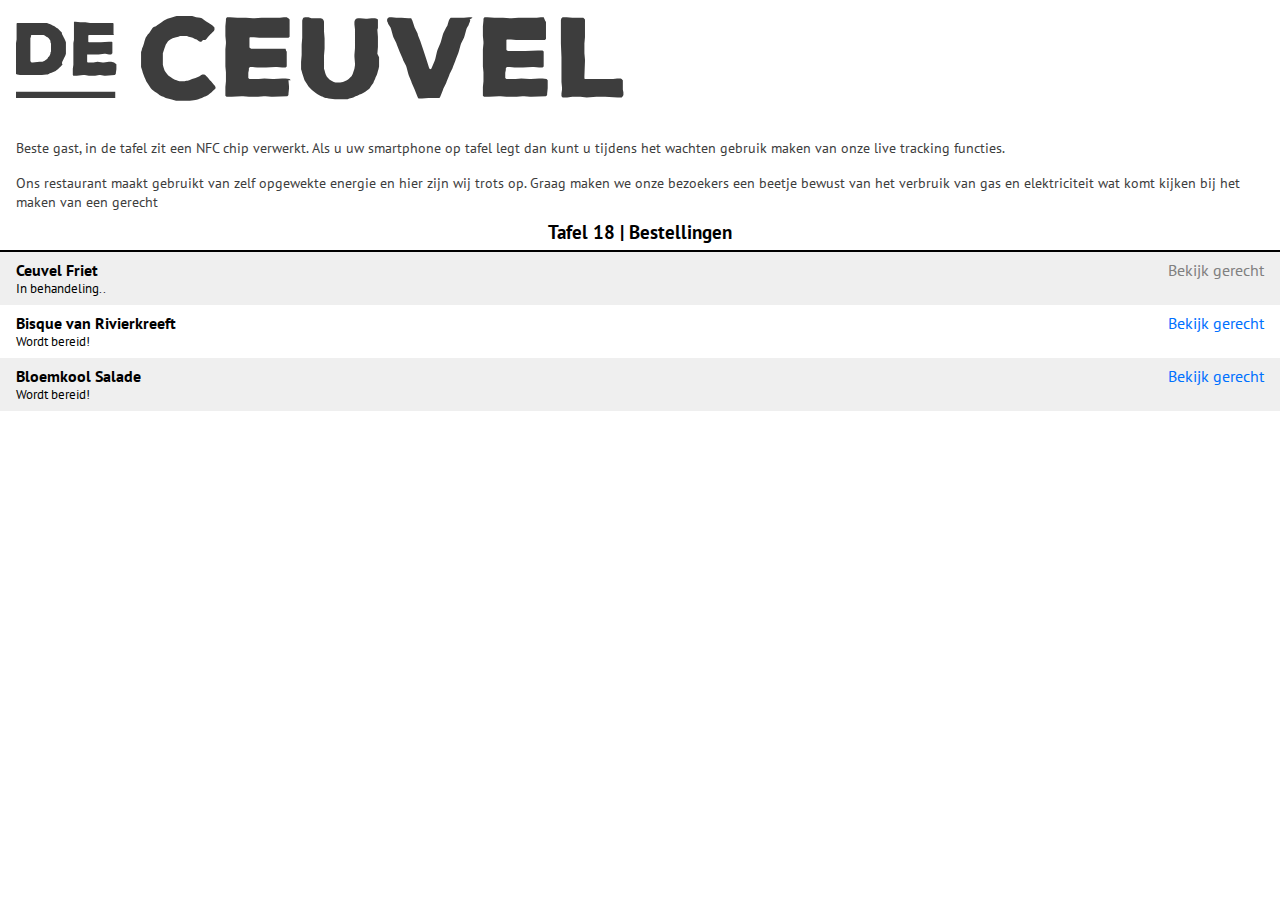
<file: index.html>
<!doctype html>
<html lang="en">
<head>
	<meta charset="utf-8">
	<meta http-equiv="x-ua-compatible" content="ie=edge">
	<meta name="viewport" content="width=device-width, initial-scale=1">
	<title>Ceuvel</title>
	<link rel="stylesheet" href="css/style.css">
	<link href="https://fonts.googleapis.com/css?family=PT+Sans:400,700" rel="stylesheet">
</head>
<body>
	<img class="ceuvel-logo" src="images/ceuvel.svg">
	<header>
		<p>Beste gast, in de tafel zit een NFC chip verwerkt. Als u uw smartphone op tafel legt dan kunt u tijdens het wachten gebruik maken van onze live tracking functies.</p>

		<p>Ons restaurant maakt gebruikt van zelf opgewekte energie en hier zijn wij trots op. Graag maken we onze bezoekers een beetje bewust van het verbruik van gas en elektriciteit wat komt kijken bij het maken van een gerecht</p>
	</header>
		<section class="bestellingen">
			<p>Tafel 18 | Bestellingen</p>
			<article class="gerecht">
				<div>
					<p>Ceuvel Friet</p>
					<p>In behandeling..</p>
				</div>
				<a class="inactive">Bekijk gerecht</a>
			</article>
			<article class="gerecht">
				<div>
					<p>Bisque van Rivierkreeft</p>
					<p>Wordt bereid!</p>
				</div>
				<a href="rivierkreeft.html">Bekijk gerecht</a>
			</article>
			<article class="gerecht">
				<div>
					<p>Bloemkool Salade</p>
					<p>Wordt bereid!</p>
				</div>
				<a href="bloemkool.html">Bekijk gerecht</a>
			</article>
		</section>
</body>
<!-- <script src="js/script.js"></script> -->
</html>
</file>
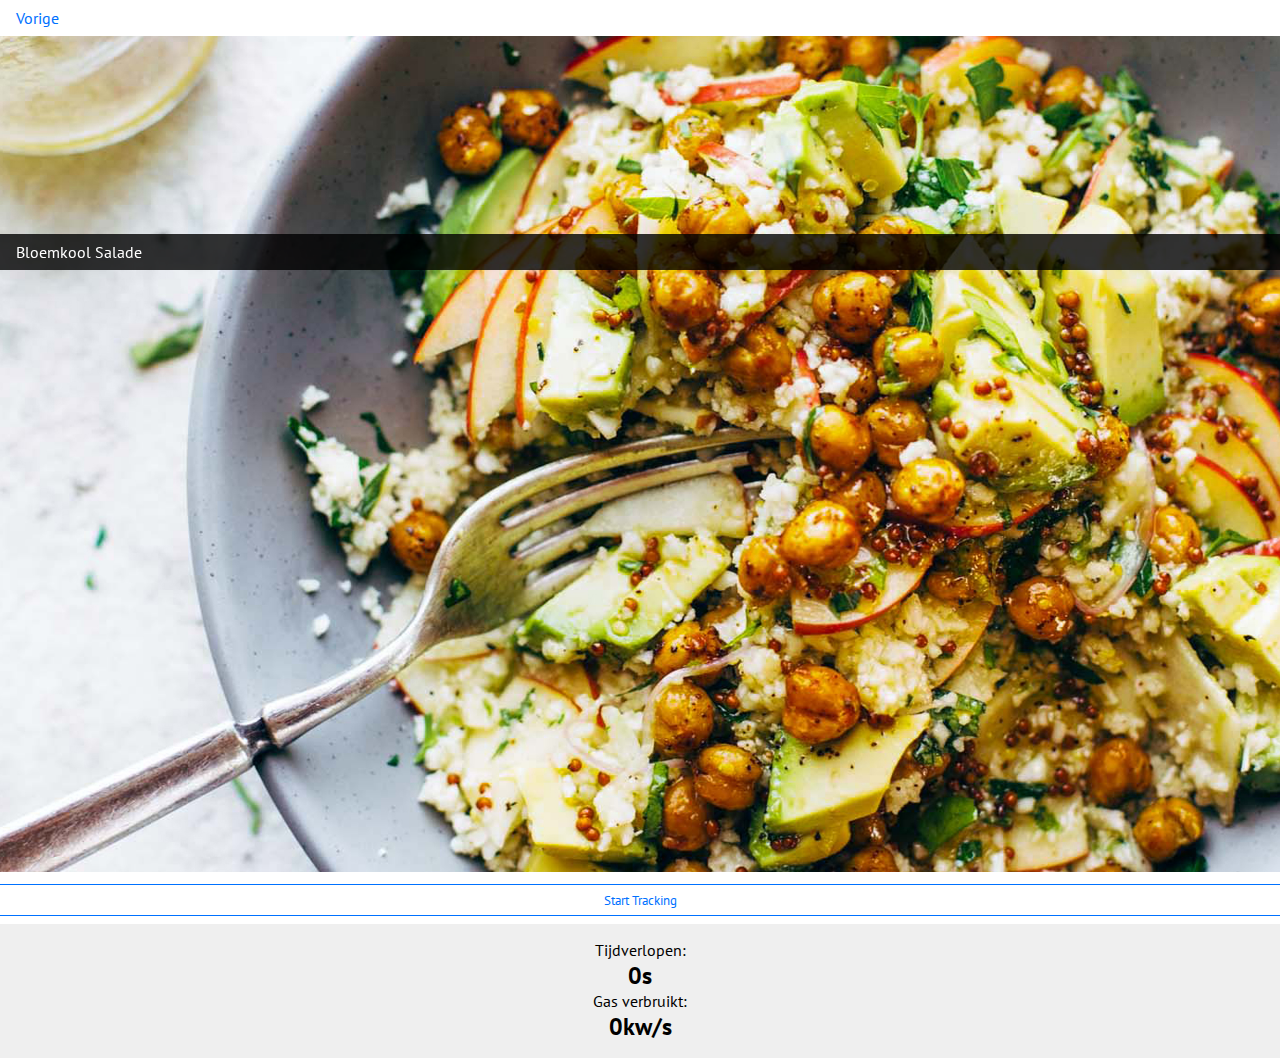
<file: bloemkool.html>
<!doctype html>
<html lang="en">
<head>
	<meta charset="utf-8">
	<meta http-equiv="x-ua-compatible" content="ie=edge">
	<meta name="viewport" content="width=device-width, initial-scale=1">
	<title>Bloemkool Salade</title>
	<link rel="stylesheet" href="css/style.css">
	<link href="https://fonts.googleapis.com/css?family=PT+Sans:400,700" rel="stylesheet">
</head>
<body>
	<header class="gerecht-header">
		<a class="return-btn" id="return">Vorige</a>
	</header>
	
	<section class="gerecht-body">
		<img src="images/bloemkool.jpg">
		<p>Bloemkool Salade</p>
		<button id="start">Start Tracking</button>
		<article class="gas-consumption">
			<span>Tijdverlopen:</span>
	  		<h2 id="time">0s</h2>
	  		<span>Gas verbruikt:</span>
	  		<h2 id="kws">0kw/s</h2>
  		</article>
  	</section>
</body>
<script src="js/script.js"></script>
<script src="js/returnBtn.js"></script>
</html>
</file>
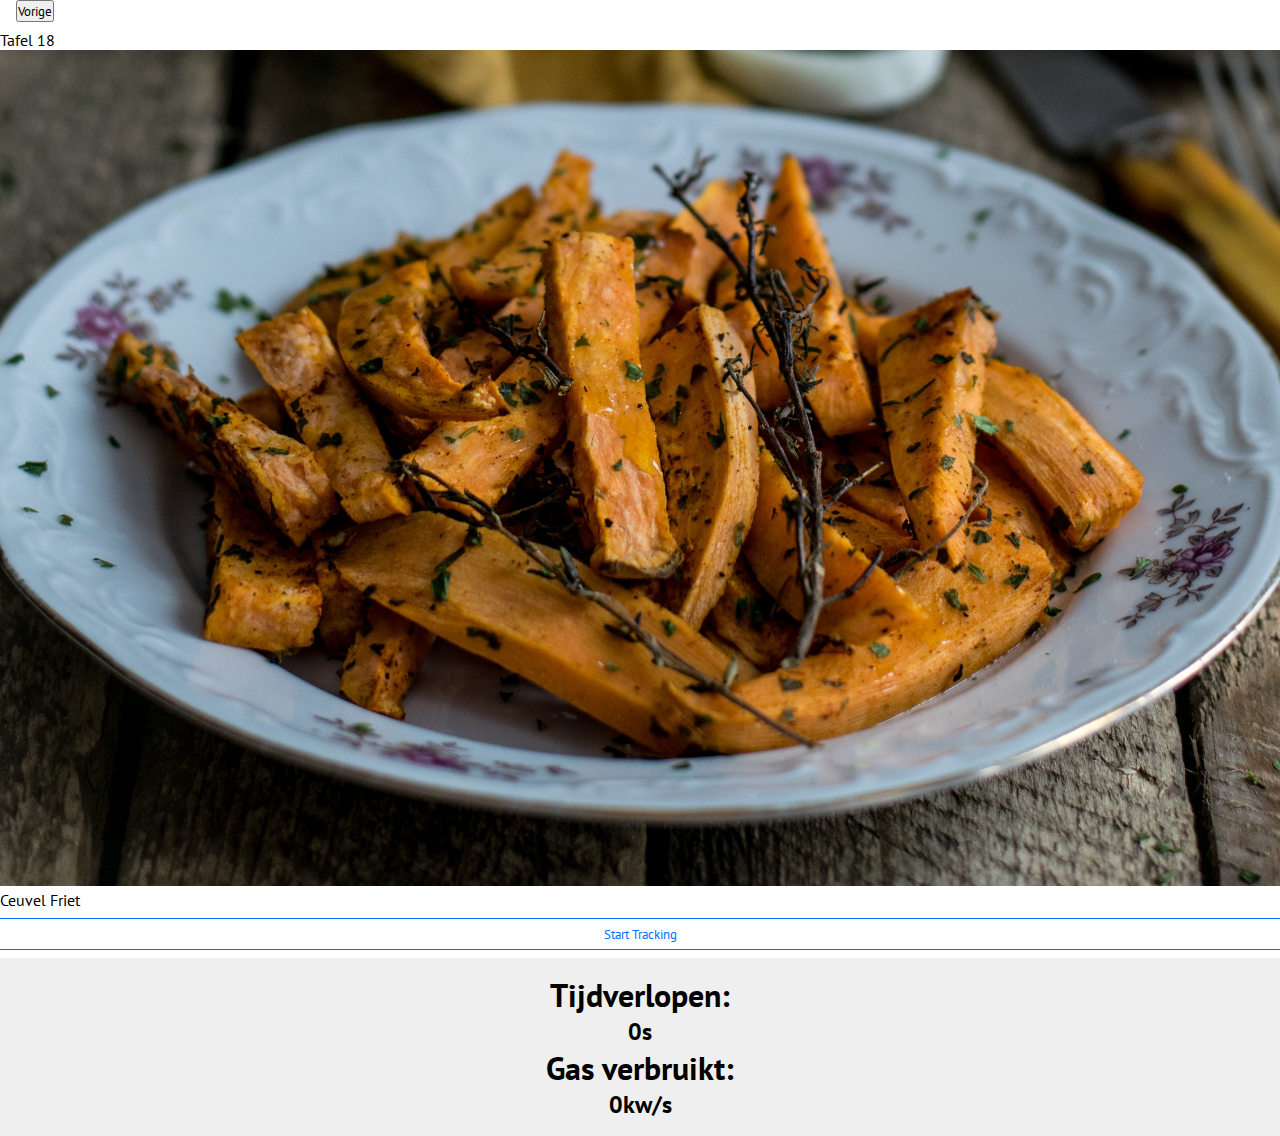
<file: friet.html>
<!doctype html>
<html lang="en">
<head>
	<meta charset="utf-8">
	<meta http-equiv="x-ua-compatible" content="ie=edge">
	<meta name="viewport" content="width=device-width, initial-scale=1">
	<title>Ceuvel Friet</title>
	<link rel="stylesheet" href="css/style.css">
	<link href="https://fonts.googleapis.com/css?family=PT+Sans:400,700" rel="stylesheet">
</head>
<body>
	<button id="return">Vorige</button>
	<p>Tafel 18</p>
	<section>
		<img src="images/friet.jpg">
		<p>Ceuvel Friet</p>
		<button id="start">Start Tracking</button>
		<article class="gas-consumption">
			<h1>Tijdverlopen:</h1>
	  		<h2 id="time">0s</h2>
	  		<h1>Gas verbruikt:</h1>
	  		<h2 id="kws">0kw/s</h2>
  		</article>
  	</section>


</body>
<script src="js/script.js"></script>
<script src="js/returnBtn.js"></script>
</html>
</file>
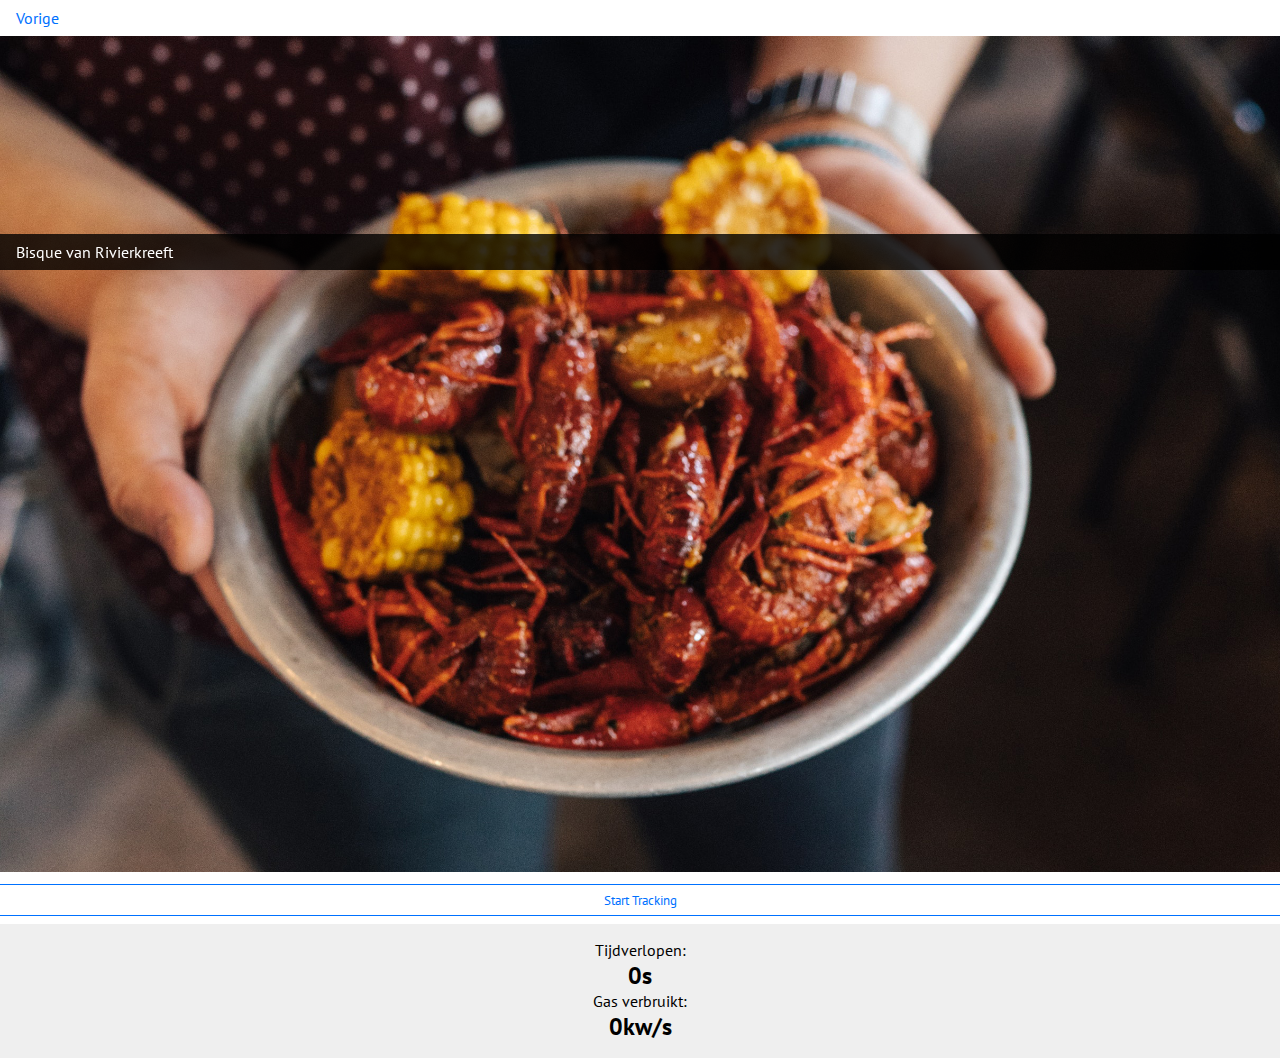
<file: rivierkreeft.html>
<!doctype html>
<html lang="en">
<head>
	<meta charset="utf-8">
	<meta http-equiv="x-ua-compatible" content="ie=edge">
	<meta name="viewport" content="width=device-width, initial-scale=1">
	<title>Bisque van Rivierkreeft</title>
	<link rel="stylesheet" href="css/style.css">
	<link href="https://fonts.googleapis.com/css?family=PT+Sans:400,700" rel="stylesheet">
</head>
<body>
	<header class="gerecht-header">
		<a class="return-btn" id="return">Vorige</a>
	</header>
	
	<section class="gerecht-body">
		<img src="images/rivierkreeft.jpeg">
		<p>Bisque van Rivierkreeft</p>
		<button id="start">Start Tracking</button>
		<article class="gas-consumption">
			<span>Tijdverlopen:</span>
	  		<h2 id="time">0s</h2>
	  		<span>Gas verbruikt:</span>
	  		<h2 id="kws">0kw/s</h2>
  		</article>
  	</section>
</body>
<script src="js/script.js"></script>
<script src="js/returnBtn.js"></script>
</html>
</file>
<file: css/style.css>
* {
	margin: 0;
	padding: 0;
	box-sizing: border-box;
	font-family: 'PT Sans', sans-serif;
}

body {
	transition: all 150ms;
}

img {
	width: 100%;
}

article:nth-child(even) {
	background-color: #EFEFEF;
}

a {
	margin: 0 1rem 0 1rem;
	color: #0071FF;
	text-decoration: none;
	transition: all 150ms;
}

.ceuvel-logo {
	width: 50%;
	padding: 1rem;
}

a:hover {
	color: #0071FF;
	text-decoration: underline;
}

.inactive {
	color: gray;
	cursor: not-allowed;
}

.inactive:hover {
	color: gray;
	text-decoration: none;
}

body header p {
	font-size: .9rem;
	margin: 1rem 1rem 0 1rem;
	color: #3d3d3d;
}

div p:first-child {
	font-weight: 800;
}

div p:nth-child(2){
	font-size: .8rem;
}

.gerecht-header {
	padding: .5rem 0 .5rem 0;
}

.gerecht-body p {
	position: fixed;
	left: 0rem;
	top: 234px;
	width: 100%;
	background-color: rgba(0,0,0,0.8);
	color: white;
	padding: .5rem 0 .5rem 1rem;
}	

.return-btn {
	cursor: pointer;
}

#start {
	width: 100%;
	background-color: white;
	color: #0071FF;
	border: none;
	margin: .5rem 0 .5rem 0;
	height: 2rem;
	cursor: pointer;
	border-top: solid 1px #0071FF;
	border-bottom: solid 1px #0071FF;
	transition: all 150ms;
}

#start:hover {
	background-color: #0071FF;
	color: white	;
}

.gerecht {
	padding: .5rem 0 .5rem 0;
	display: flex;
	justify-content: space-between;
}

.bestellingen > p {
	text-align: center;
	font-size: 1.2rem;
	font-weight: 800;
	padding: .5rem;
	box-shadow: inset 0px -2px 0px 0px #000000;
}

.bestellingen article p {
	margin: 0 1rem 0 1rem;
}

button {
	margin: 0 0 .5rem 1rem;
}

.gas-consumption {
	display: flex;
	flex-direction: column;
	align-items: center;
	padding: 1rem 0 1rem 0;
}
</file>
